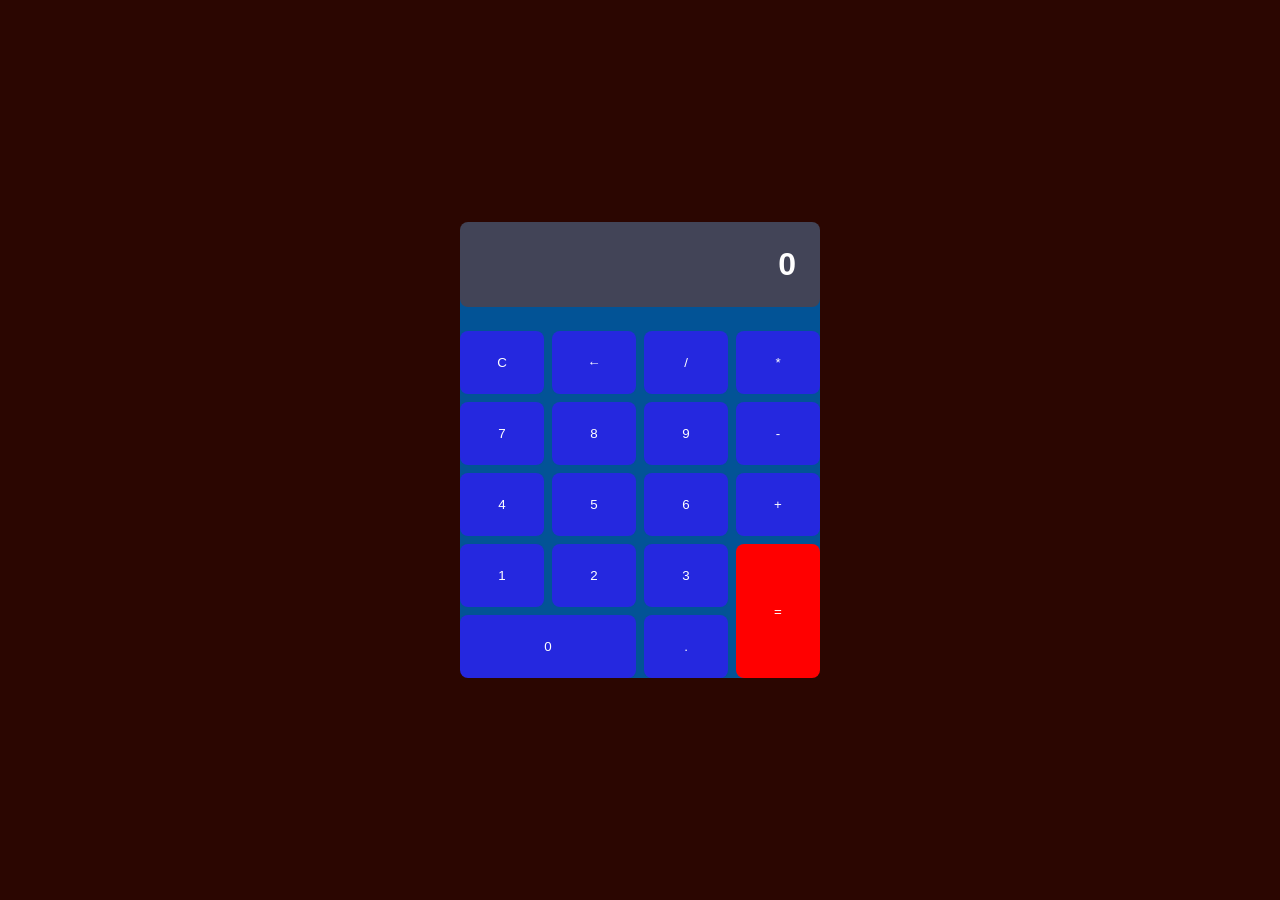
<file: index.html>
<!DOCTYPE html>
<html lang="en">
<head>
    <meta charset="UTF-8">
    <meta name="viewport" content="width=device-width, initial-scale=1.0">
    <title>calculadora</title>
    <meta name="google-site-verification" content="N5R3SgSzwmxvIm8PF8ZxU4StFIj6bGfVrktt8rxFQUI" />
    <link rel="stylesheet" href="mains.css">
</head>
<body>

    <div class="calculadora">

         <div class="pantalla">0</div>
         
         <button id="C" class="btn">C</button>
    <button id="borrar" class="btn">←</button>
    <button class="btn">/</button>
    <button class="btn">*</button>
    <button class="btn">7</button>
    <button class="btn">8</button>
    <button class="btn">9</button>
    <button class="btn">-</button>
    <button class="btn">4</button>
    <button class="btn">5</button>
    <button class="btn">6</button>
    <button class="btn">+</button>
    <button class="btn">1</button>
    <button class="btn">2</button>
    <button class="btn">3</button>
    <button id="igual" class="btn">=</button>
    <button id="cero" class="btn">0</button>
    <button class="btn">.</button>
    
     </div>
     <a href="calculadora.html"></a>


     <script src="mains.js"></script>
</body>
</html>
</file>
<file: mains.css>
*{
 margin: 0;
 padding: 0;
 box-sizing: border-box;
 font-family: sans-serif;

}
body {
min-height: 100vh;
background-color: rgb(43, 6, 1);
display: flex;
justify-content: center;
align-items: center;
}

.calculadora{
background-color: rgb(2, 83, 150);
color: white;
display: grid;
grid-template-columns: repeat(4, 1fr);
width:  360px;
max-width: 100%;
padding: 1,5rem;
border-radius: 1rem;
gap: .5rem;
}
.pantalla{
grid-column: 1/-1;
background-color: rgb(66, 68, 87);
padding: 1.5rem;
font-size: 2rem;
text-align: right;
border-radius: .5rem;
margin-bottom: 1rem;
font-family: 'Segoe UI', Tahoma, Geneva, Verdana, sans-serif;
font-weight: 600;
}
.btn{
background-color: rgb(37, 40, 223);
color: white;
border: 0;
padding: 1.5rem .5rem;
display: flex;
justify-content: center;
align-items: center;
border-radius: .5rem;
cursor: pointer;
}
.btn:hover{
background-color:rgb(1, 3, 99) ;
}
#cero{
grid-column: 1/3;
}
#igual{
    grid-row: span 2;
    background-color: red;
}
#igual:hover{
background-color: rgb(231, 55, 55);

}
</file>
